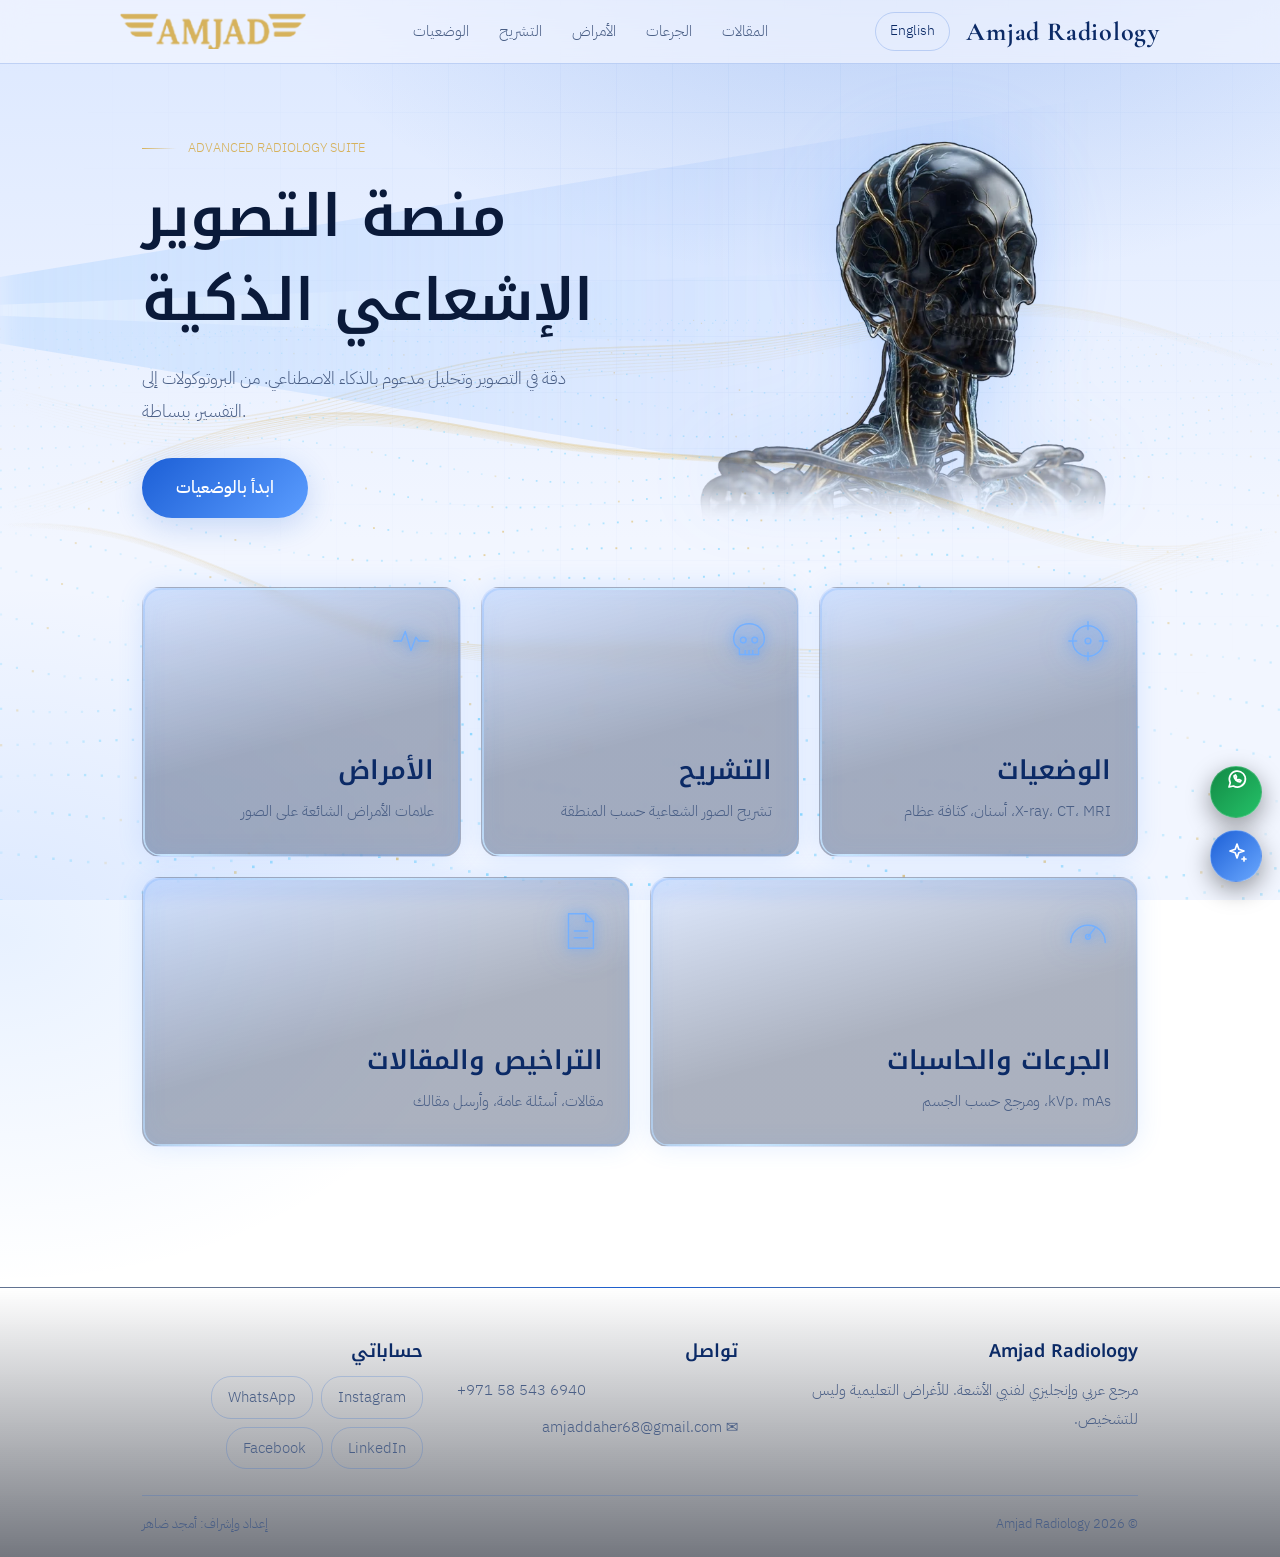
<file: index.html>
<!DOCTYPE html>
<html lang="ar" dir="rtl">
<head>
<meta charset="utf-8">
<meta name="viewport" content="width=device-width, initial-scale=1, viewport-fit=cover">
<title>Amjad Radiology | Amjad Radiology</title>
<link rel="stylesheet" href="https://fonts.googleapis.com/css2?family=Noto+Kufi+Arabic:wght@500;600&family=Cormorant+Garamond:wght@500;700&family=IBM+Plex+Sans+Arabic:wght@300;400;500&display=swap">
<link rel="stylesheet" href="style.css?v=5">
<script>try{if(localStorage.getItem('lang')=='en'){document.documentElement.lang='en';document.documentElement.dir='ltr'}}catch(e){}</script>
</head>
<body data-page="home">
<main class="wrap">
<section class="hero2"><i class="beam"></i><i class="beamc"></i><div><div class="eyebrow"><span data-l="ar">ADVANCED RADIOLOGY SUITE</span><span data-l="en">منصة التصوير الإشعاعي الذكية</span></div>
<h1><span data-l="ar">منصة التصوير الإشعاعي الذكية</span><span data-l="en">Advanced Radiology Suite</span></h1>
<p><span data-l="ar">دقة في التصوير وتحليل مدعوم بالذكاء الاصطناعي. من البروتوكولات إلى التفسير، ببساطة.</span><span data-l="en">Precision imaging and AI-driven analysis. From protocols to interpretation, simplified.</span></p>
<a class="cta" href="positions.html"><span data-l="ar">ابدأ بالوضعيات</span><span data-l="en">Start with positioning</span></a></div>
<div class="gantry"><img class="skull" src="skull.webp" alt="Skull, cervical spine and shoulders with vessels and nerves"></div></section>
<div class="cards">
<a class="card" href="positions.html"><svg viewBox="0 0 48 48" fill="none" stroke="currentColor" stroke-width="1.5" stroke-linecap="round" stroke-linejoin="round"><circle cx="24" cy="24" r="16"/><circle cx="24" cy="24" r="3"/><path d="M24 4v8M24 36v8M4 24h8M36 24h8"/></svg><h2><span data-l="ar">الوضعيات</span><span data-l="en">Positioning</span></h2><p><span data-l="ar">X-ray، CT، MRI، أسنان، كثافة عظام</span><span data-l="en">X-ray, CT, MRI, Dental, DEXA</span></p></a>
<a class="card" href="anatomy.html"><svg viewBox="0 0 48 48" fill="none" stroke="currentColor" stroke-width="1.5" stroke-linecap="round" stroke-linejoin="round"><path d="M24 6C14 6 8 13 8 22c0 5 2 8 6 10v6h20v-6c4-2 6-5 6-10C40 13 34 6 24 6z"/><circle cx="18" cy="23" r="3"/><circle cx="30" cy="23" r="3"/><path d="M20 38v-4M24 38v-4M28 38v-4"/></svg><h2><span data-l="ar">التشريح</span><span data-l="en">Anatomy</span></h2><p><span data-l="ar">تشريح الصور الشعاعية حسب المنطقة</span><span data-l="en">Radiographic anatomy by region</span></p></a>
<a class="card" href="diseases.html"><svg viewBox="0 0 48 48" fill="none" stroke="currentColor" stroke-width="1.5" stroke-linecap="round" stroke-linejoin="round"><path d="M6 24h8l4-10 6 20 5-14 3 4h10"/></svg><h2><span data-l="ar">الأمراض</span><span data-l="en">Diseases</span></h2><p><span data-l="ar">علامات الأمراض الشائعة على الصور</span><span data-l="en">Imaging signs of common diseases</span></p></a>
<a class="card" href="doses.html"><svg viewBox="0 0 48 48" fill="none" stroke="currentColor" stroke-width="1.5" stroke-linecap="round" stroke-linejoin="round"><path d="M6 36A18 18 0 1 1 42 36"/><path d="M24 30l8-10"/><circle cx="24" cy="30" r="2.5"/></svg><h2><span data-l="ar">الجرعات والحاسبات</span><span data-l="en">Doses &amp; Calculators</span></h2><p><span data-l="ar">kVp، mAs، ومرجع حسب الجسم</span><span data-l="en">kVp, mAs, and body-region reference</span></p></a>
<a class="card" href="articles.html"><svg viewBox="0 0 48 48" fill="none" stroke="currentColor" stroke-width="1.5" stroke-linecap="round" stroke-linejoin="round"><path d="M12 6h18l8 8v28H12z"/><path d="M30 6v8h8M18 24h14M18 31h14"/></svg><h2><span data-l="ar">التراخيص والمقالات</span><span data-l="en">Licensing &amp; Articles</span></h2><p><span data-l="ar">مقالات، أسئلة عامة، وأرسل مقالك</span><span data-l="en">Articles, FAQ, and submit yours</span></p></a>
</div>
</main>
<script src="common.js?v=6"></script>
<script>

</script>
</body>
</html>
</file>
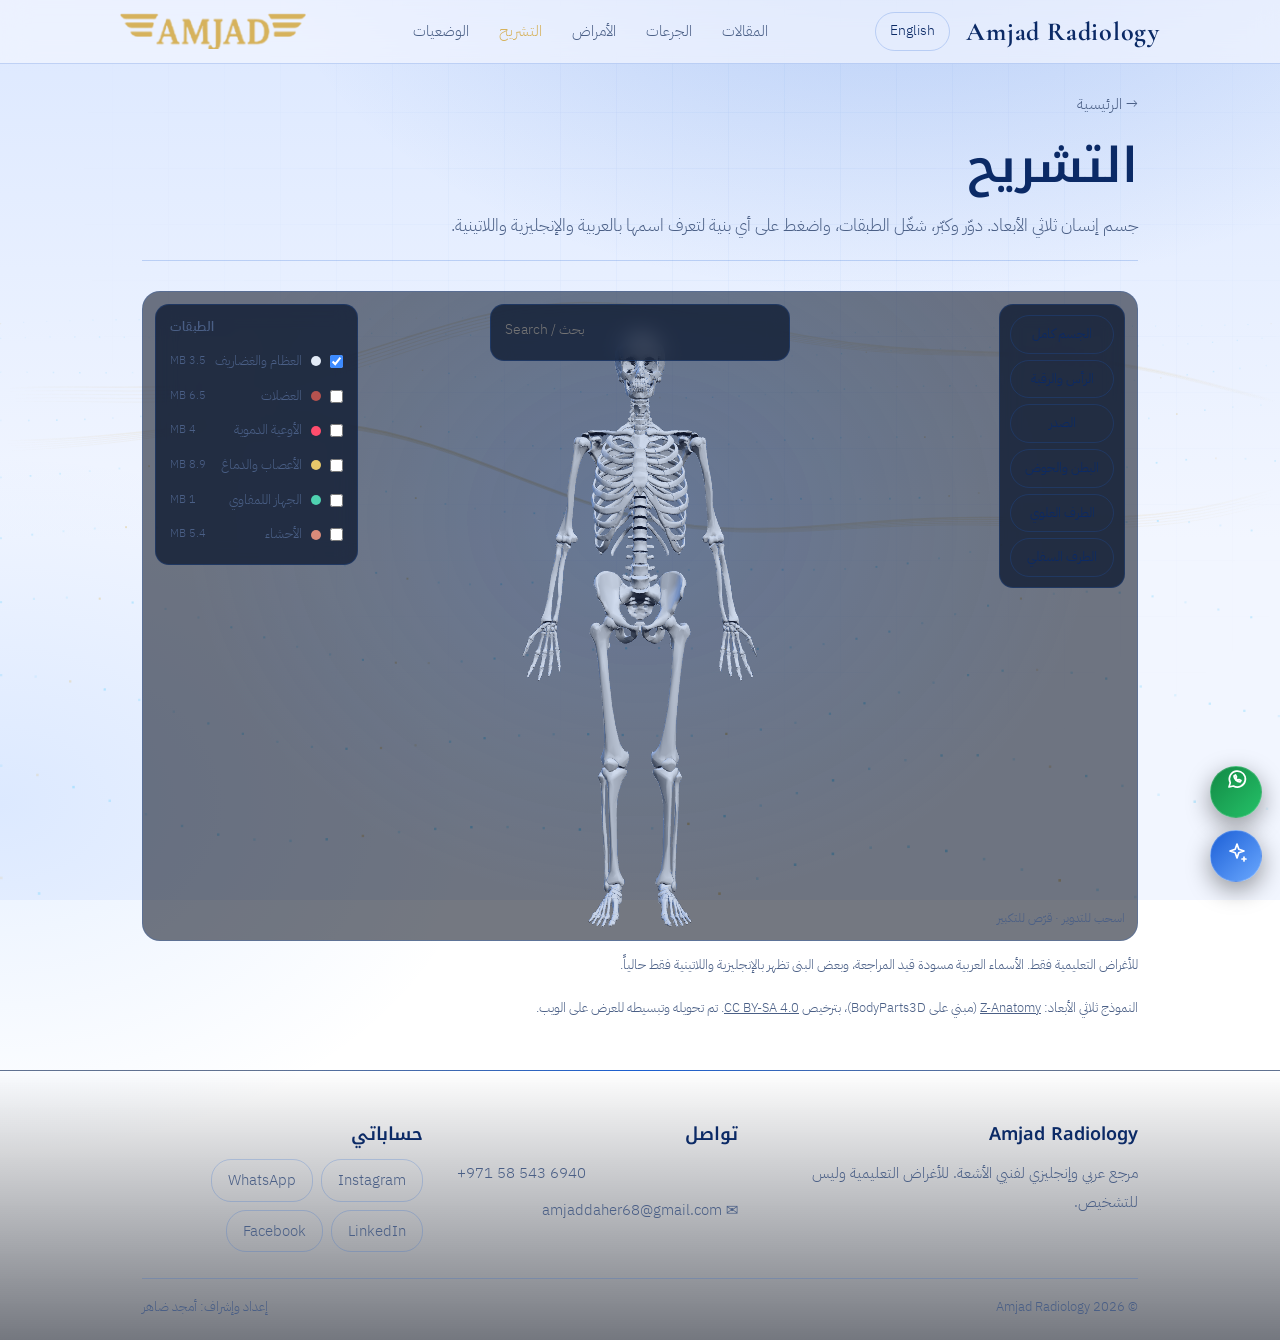
<file: anatomy.html>
<!DOCTYPE html>
<html lang="ar" dir="rtl">
<head>
<meta charset="utf-8">
<meta name="viewport" content="width=device-width, initial-scale=1, viewport-fit=cover">
<title>التشريح | Amjad Radiology</title>
<link rel="stylesheet" href="https://fonts.googleapis.com/css2?family=Noto+Kufi+Arabic:wght@500;600&family=Cormorant+Garamond:wght@500;700&family=IBM+Plex+Sans+Arabic:wght@300;400;500&display=swap">
<link rel="stylesheet" href="style.css?v=5">
<script>try{if(localStorage.getItem('lang')=='en'){document.documentElement.lang='en';document.documentElement.dir='ltr'}}catch(e){}</script>
<script type="importmap">{"imports":{"three":"./three.module.js"}}</script>
<style>
.stage{position:relative;height:clamp(480px,calc(100vh - 250px),780px);border:1px solid var(--line);border-radius:18px;overflow:hidden;background:radial-gradient(ellipse at 50% 35%,rgba(61,139,255,.16),transparent 65%),rgba(3,10,26,.55);direction:ltr}
.stage canvas{display:block;width:100%;height:100%;outline:0}
.cv{position:absolute;inset:0}
.panel{position:absolute;z-index:3;background:rgba(6,18,42,.72);backdrop-filter:blur(10px);border:1px solid var(--line);border-radius:14px;padding:12px 14px;font-size:14px;color:var(--text)}
#layers{left:12px;top:12px;min-width:190px}
#layers h4{margin:0 0 8px;font:600 13px "IBM Plex Sans Arabic",sans-serif;color:var(--mute);letter-spacing:.04em}
.lay{display:flex;align-items:center;gap:9px;padding:5px 0;cursor:pointer;user-select:none;direction:inherit}
html[lang=ar] .lay{direction:rtl}
.lay input{width:auto;accent-color:#3d8bff;margin:0}.lay i{width:10px;height:10px;border-radius:50%;flex:none}.lay small{margin-inline-start:auto;color:var(--mute);font-size:11px}
#regions{right:12px;top:12px;display:flex;flex-direction:column;gap:6px;padding:10px}
#regions button{background:none;border:1px solid var(--line);color:var(--ice);padding:6px 14px;border-radius:20px;font:inherit;font-size:13px;cursor:pointer;text-align:center;transition:all .2s}
#regions button:hover{background:var(--blue);border-color:var(--blue);color:#fff}
#sbox{left:50%;top:12px;transform:translateX(-50%);width:min(300px,34%);padding:6px 10px}
#sbox input{width:100%;border:0;background:transparent;padding:6px 4px;font-size:14px}#sbox input:focus{box-shadow:none}
#sres{margin-top:4px;max-height:220px;overflow:auto}#sres div{padding:6px 4px;cursor:pointer;border-top:1px solid var(--line);font-size:13px}#sres div:hover{background:rgba(61,139,255,.2)}
#info{left:12px;bottom:12px;max-width:min(380px,calc(100% - 24px));display:none}
#info.on{display:block}
#info .ar{font:600 22px "Noto Kufi Arabic",sans-serif;color:#ffd36b;direction:rtl}
#info .en{font:600 20px "Cormorant Garamond",serif;color:var(--ice);margin-top:2px}
#info .la{font:italic 500 17px "Cormorant Garamond",serif;color:var(--mute)}
#info .meta{font-size:12px;color:var(--mute);margin-top:6px}
#info button{position:absolute;top:6px;right:8px;background:none;border:0;color:var(--mute);font-size:18px;cursor:pointer;padding:2px 6px}
#tip{position:absolute;z-index:4;pointer-events:none;background:rgba(3,10,26,.9);border:1px solid var(--line);border-radius:8px;padding:3px 9px;font-size:12px;display:none;white-space:nowrap}
#hint{position:absolute;right:12px;bottom:10px;font-size:12px;color:var(--mute);z-index:2;pointer-events:none}
#load{position:absolute;left:50%;top:50%;transform:translate(-50%,-50%);z-index:5;font-size:14px;color:var(--ice);display:none;background:rgba(3,10,26,.8);padding:8px 18px;border-radius:20px}
.credits{margin-top:18px}.credits a{color:var(--mute)}
@media(max-width:800px){
 .stage{height:auto;overflow:visible;background:none;border:0;display:flex;flex-direction:column;gap:10px}
 .cv{position:relative;inset:auto;height:56vh;min-height:340px;border:1px solid var(--line);border-radius:18px;overflow:hidden;background:radial-gradient(ellipse at 50% 35%,rgba(61,139,255,.16),transparent 65%),rgba(3,10,26,.55)}
 #layers,#sbox,#regions,#info{position:static;transform:none;width:auto;min-width:0;left:auto;right:auto;top:auto;bottom:auto}
 #sbox{order:1}#regions{order:2;flex-direction:row;flex-wrap:wrap;gap:6px}#layers{order:3;display:grid;grid-template-columns:1fr 1fr;column-gap:14px}#layers h4{grid-column:1/-1}#info{order:0}
 #regions button{padding:6px 12px}.lay small{display:none}#hint{display:none}
}
#lock{display:none;position:absolute;left:50%;bottom:10px;transform:translateX(-50%);z-index:4;background:rgba(61,139,255,.9);color:#fff;border:0;border-radius:22px;padding:8px 20px;font:inherit;font-size:14px;box-shadow:0 4px 16px rgba(0,0,0,.4)}#lock.open{background:rgba(6,18,42,.9);border:1px solid var(--blue)}@media(pointer:coarse){#lock{display:block}}
</style>
</head>
<body data-page="anatomy">
<main class="wrap page">
<a class="back" href="index.html"><span data-l="ar">→ الرئيسية</span><span data-l="en">← Home</span></a>
<h1><span data-l="ar">التشريح</span><span data-l="en">Anatomy</span></h1>
<p class="lead"><span data-l="ar">جسم إنسان ثلاثي الأبعاد. دوّر وكبّر، شغّل الطبقات، واضغط على أي بنية لتعرف اسمها بالعربية والإنجليزية واللاتينية.</span><span data-l="en">A 3D human body. Rotate and zoom, switch layers, and tap any structure to see its name in Arabic, English and Latin.</span></p>
<div class="stage" id="stage">
<div class="cv" id="cvw"><canvas id="cv"></canvas><button id="lock" type="button"></button><div id="tip"></div><div id="load"></div><div id="hint"><span data-l="ar">اسحب للتدوير · قرّص للتكبير</span><span data-l="en">Drag to rotate · pinch to zoom</span></div></div>
<div class="panel" id="layers"><h4><span data-l="ar">الطبقات</span><span data-l="en">LAYERS</span></h4></div>
<div class="panel" id="sbox"><input id="q" type="search" autocomplete="off" placeholder="Search / بحث"><div id="sres"></div></div>
<div class="panel" id="regions"></div>
<div class="panel" id="info"><button id="x" aria-label="close">×</button><div class="ar" id="iar"></div><div class="en" id="ien"></div><div class="la" id="ila"></div><div class="meta" id="imeta"></div></div>
</div>
<p class="note"><span data-l="ar">للأغراض التعليمية فقط. الأسماء العربية مسودة قيد المراجعة، وبعض البنى تظهر بالإنجليزية واللاتينية فقط حالياً.</span><span data-l="en">For educational use only. Arabic names are a draft under review; some structures currently show English and Latin only.</span></p>
<p class="note credits"><span data-l="ar">النموذج ثلاثي الأبعاد: <a href="https://github.com/Z-Anatomy" target="_blank" rel="noopener">Z-Anatomy</a> (مبني على BodyParts3D)، بترخيص <a href="https://creativecommons.org/licenses/by-sa/4.0/" target="_blank" rel="noopener">CC BY-SA 4.0</a>. تم تحويله وتبسيطه للعرض على الويب.</span><span data-l="en">3D model: <a href="https://github.com/Z-Anatomy" target="_blank" rel="noopener">Z-Anatomy</a> (based on BodyParts3D), licensed <a href="https://creativecommons.org/licenses/by-sa/4.0/" target="_blank" rel="noopener">CC BY-SA 4.0</a>. Converted and simplified for the web.</span></p>
</main>
<script src="common.js?v=6"></script>
<script type="module" src="anatomy.js?v=3"></script>
</body>
</html>
</file>
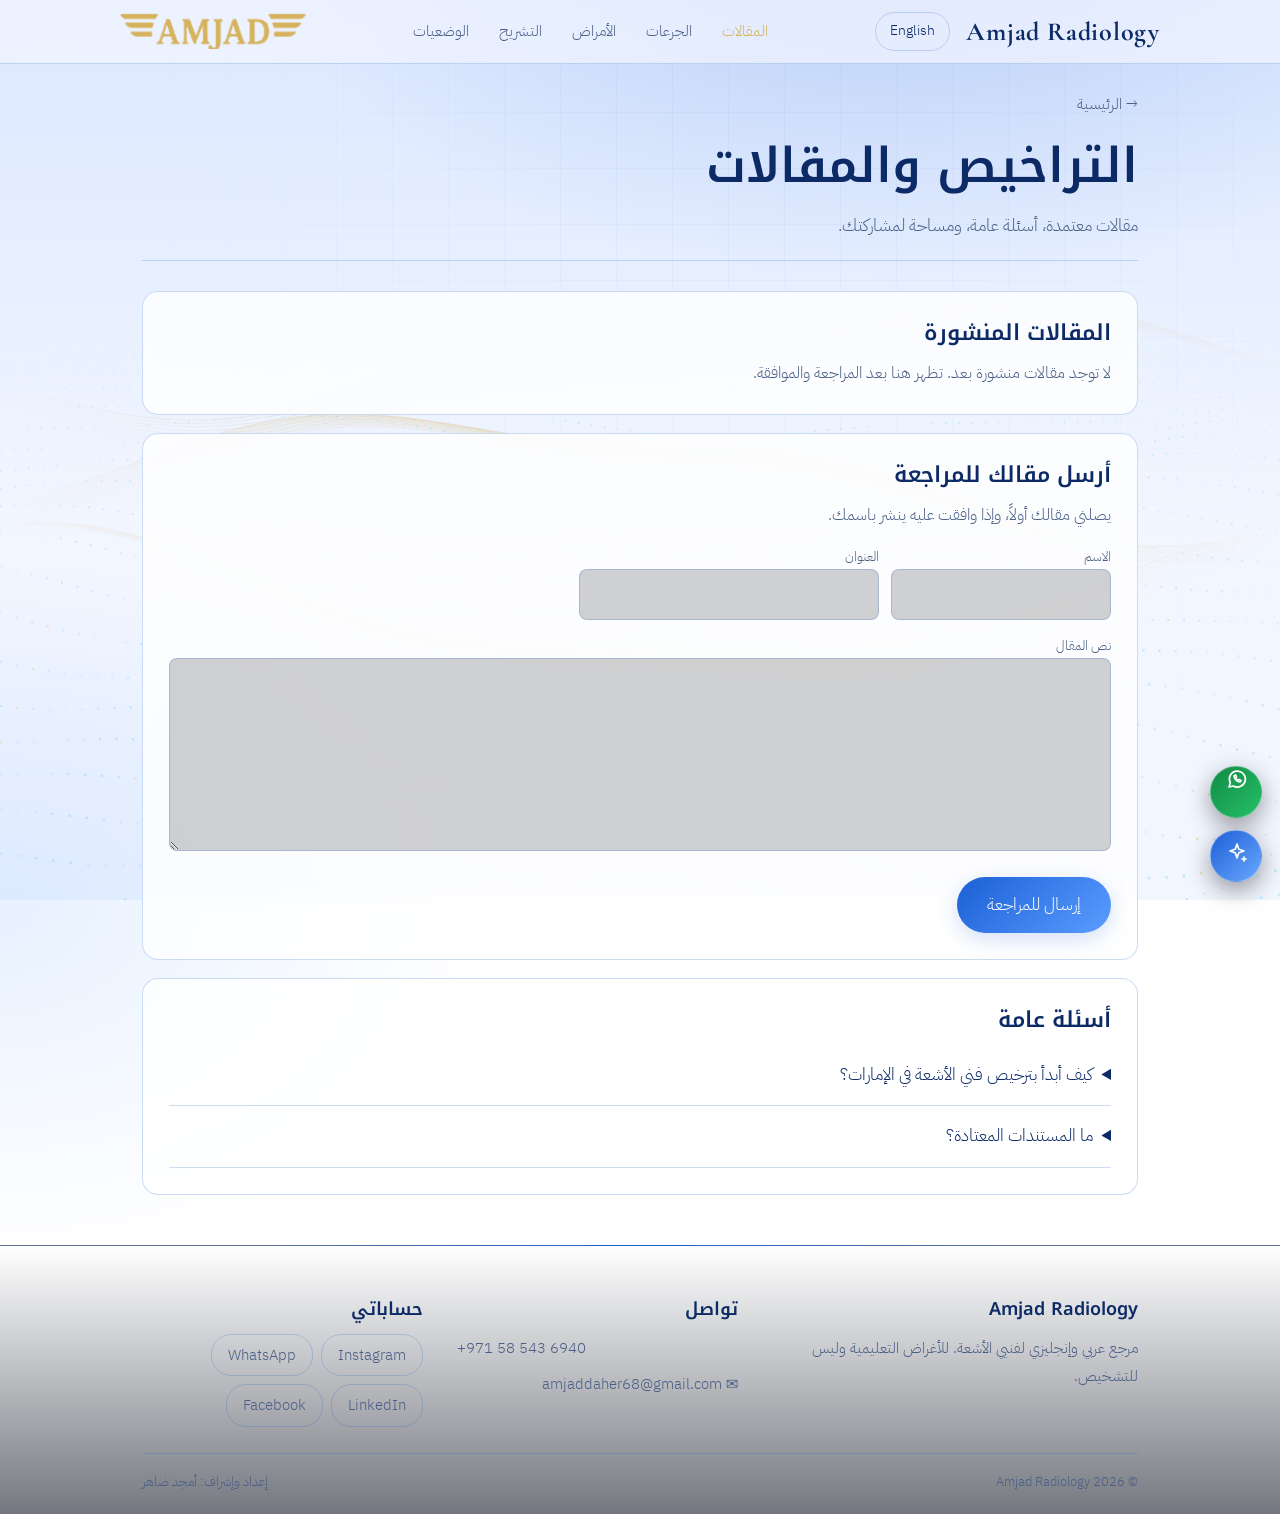
<file: articles.html>
<!DOCTYPE html>
<html lang="ar" dir="rtl">
<head>
<meta charset="utf-8">
<meta name="viewport" content="width=device-width, initial-scale=1, viewport-fit=cover">
<title>المقالات | Amjad Radiology</title>
<link rel="stylesheet" href="https://fonts.googleapis.com/css2?family=Noto+Kufi+Arabic:wght@500;600&family=Cormorant+Garamond:wght@500;700&family=IBM+Plex+Sans+Arabic:wght@300;400;500&display=swap">
<link rel="stylesheet" href="style.css?v=5">
<script>try{if(localStorage.getItem('lang')=='en'){document.documentElement.lang='en';document.documentElement.dir='ltr'}}catch(e){}</script>
</head>
<body data-page="articles">
<main class="wrap page">
<a class="back" href="index.html"><span data-l="ar">→ الرئيسية</span><span data-l="en">← Home</span></a>
<h1><span data-l="ar">التراخيص والمقالات</span><span data-l="en">Licensing &amp; Articles</span></h1>
<p class="lead"><span data-l="ar">مقالات معتمدة، أسئلة عامة، ومساحة لمشاركتك.</span><span data-l="en">Approved articles, general FAQ, and a space for your contribution.</span></p>
<div class="box"><h3><span data-l="ar">المقالات المنشورة</span><span data-l="en">Published Articles</span></h3><p><span data-l="ar">لا توجد مقالات منشورة بعد. تظهر هنا بعد المراجعة والموافقة.</span><span data-l="en">No published articles yet. They appear here after review and approval.</span></p></div>
<div class="box"><h3><span data-l="ar">أرسل مقالك للمراجعة</span><span data-l="en">Submit Your Article</span></h3>
<p><span data-l="ar">يصلني مقالك أولاً، وإذا وافقت عليه ينشر باسمك.</span><span data-l="en">I review every submission first; approved ones are published under your name.</span></p>
<div class="row"><div><label><span data-l="ar">الاسم</span><span data-l="en">Name</span></label><input id="an" style="width:220px"></div><div><label><span data-l="ar">العنوان</span><span data-l="en">Title</span></label><input id="at" style="width:300px;max-width:100%"></div></div>
<div class="row"><div class="full"><label><span data-l="ar">نص المقال</span><span data-l="en">Article text</span></label><textarea id="ax" rows="6"></textarea></div></div>
<div class="row"><button class="btn" id="send"><span data-l="ar">إرسال للمراجعة</span><span data-l="en">Send for review</span></button></div></div>
<div class="box"><h3><span data-l="ar">أسئلة عامة</span><span data-l="en">General Questions</span></h3>
<details><summary><span data-l="ar">كيف أبدأ بترخيص فني الأشعة في الإمارات؟</span><span data-l="en">How do I start licensing as a radiographer in the UAE?</span></summary><p><span data-l="ar">تختلف الجهة حسب الإمارة (DHA دبي، DOH أبوظبي، MOHAP للإمارات الشمالية). المتطلبات تتغير، فراجع الموقع الرسمي للجهة قبل التقديم.</span><span data-l="en">The authority depends on the emirate (DHA Dubai, DOH Abu Dhabi, MOHAP Northern Emirates). Requirements change, so check the official site before applying.</span></p></details>
<details><summary><span data-l="ar">ما المستندات المعتادة؟</span><span data-l="en">What documents are usually needed?</span></summary><p><span data-l="ar">عادةً الشهادات الأكاديمية، سجل الخبرة، شهادة الترخيص السابق، جواز السفر، وصورة. القائمة الدقيقة عند الجهة المرخِّصة.</span><span data-l="en">Typically degree certificates, experience records, previous license, passport and photo. The exact list comes from the licensing authority.</span></p></details>
</div>
</main>
<script src="common.js?v=6"></script>
<script>
document.getElementById('send').onclick=function(){var t=document.getElementById('at').value,x=document.getElementById('ax').value,a=document.getElementById('an').value;location.href='mailto:'+CFG.email+'?subject='+encodeURIComponent('Article submission: '+t)+'&body='+encodeURIComponent('Name: '+a+'\n\n'+x)};
</script>
</body>
</html>
</file>
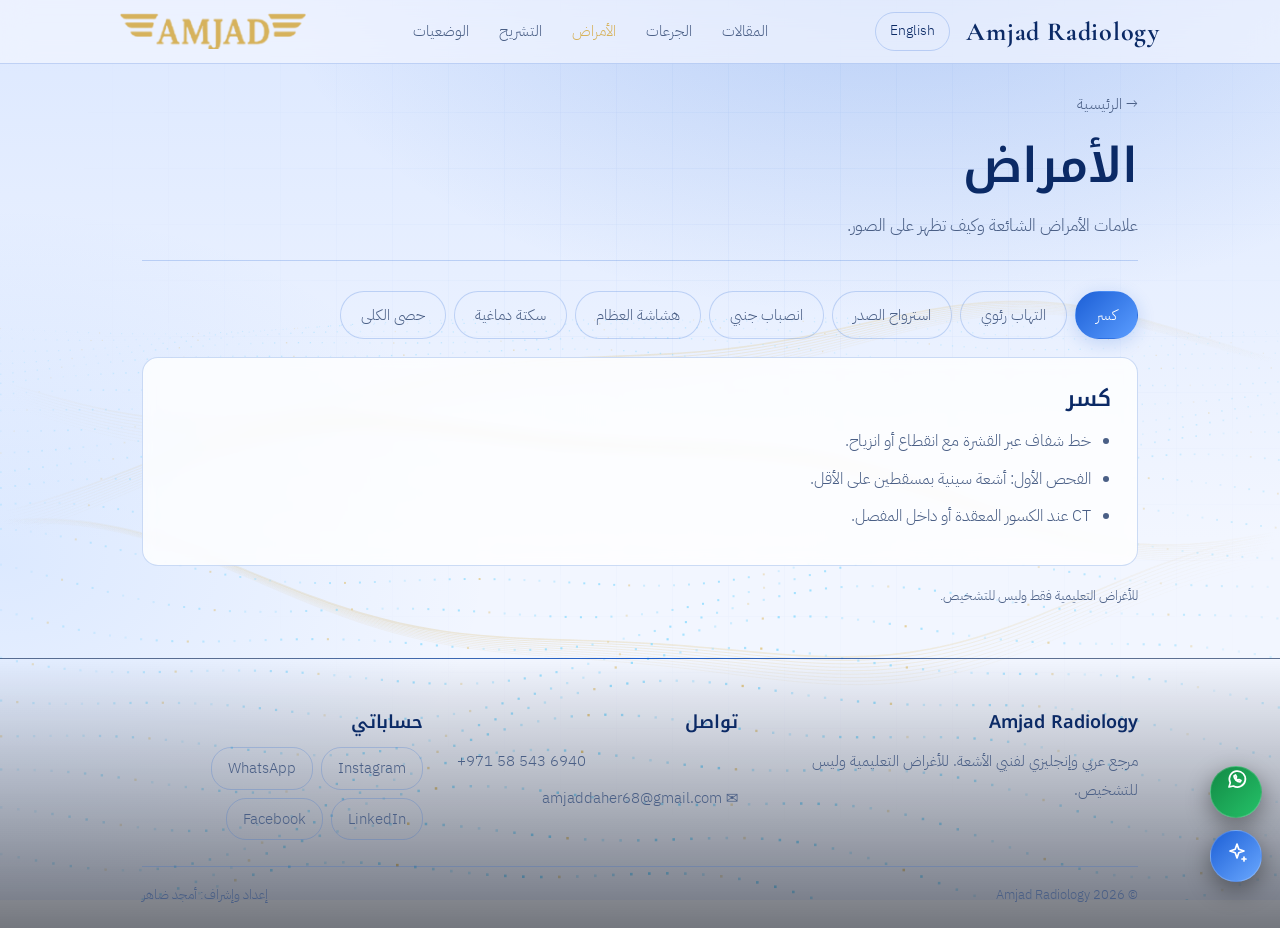
<file: diseases.html>
<!DOCTYPE html>
<html lang="ar" dir="rtl">
<head>
<meta charset="utf-8">
<meta name="viewport" content="width=device-width, initial-scale=1, viewport-fit=cover">
<title>الأمراض | Amjad Radiology</title>
<link rel="stylesheet" href="https://fonts.googleapis.com/css2?family=Noto+Kufi+Arabic:wght@500;600&family=Cormorant+Garamond:wght@500;700&family=IBM+Plex+Sans+Arabic:wght@300;400;500&display=swap">
<link rel="stylesheet" href="style.css?v=5">
<script>try{if(localStorage.getItem('lang')=='en'){document.documentElement.lang='en';document.documentElement.dir='ltr'}}catch(e){}</script>
</head>
<body data-page="diseases">
<main class="wrap page">
<a class="back" href="index.html"><span data-l="ar">→ الرئيسية</span><span data-l="en">← Home</span></a>
<h1><span data-l="ar">الأمراض</span><span data-l="en">Diseases</span></h1>
<p class="lead"><span data-l="ar">علامات الأمراض الشائعة وكيف تظهر على الصور.</span><span data-l="en">Common conditions and how they appear on imaging.</span></p>
<div class="chips" id="dc"></div><div id="db"></div>
<p class="note"><span data-l="ar">للأغراض التعليمية فقط وليس للتشخيص.</span><span data-l="en">For educational use only, not for diagnosis.</span></p>
</main>
<script src="common.js?v=6"></script>
<script>
var DS=[['كسر','Fracture',[['خط شفاف عبر القشرة مع انقطاع أو انزياح.','A lucent line across the cortex with a break or step-off.'],['الفحص الأول: أشعة سينية بمسقطين على الأقل.','First-line: X-ray in at least two views.'],['CT عند الكسور المعقدة أو داخل المفصل.','CT for complex or intra-articular fractures.']]],
['التهاب رئوي','Pneumonia',[['تكثّف (Consolidation) مع علامة القصبات الهوائية (Air bronchogram).','Consolidation with air bronchograms.'],['الفحص الأول: أشعة صدر. CT عند التعقيد أو عدم الاستجابة.','First-line: chest X-ray. CT if complicated or not responding.']]],
['استرواح الصدر','Pneumothorax',[['خط الجنب الحشوي ولا توجد أوعية رئوية خلفه.','A visceral pleural line with no lung markings beyond it.'],['يظهر أفضل في الأشعة الواقفة.','Best seen on an erect film.'],['الاسترواح الضاغط حالة طارئة سريرياً ولا يُنتظر له التصوير.','Tension pneumothorax is a clinical emergency; do not wait for imaging.']]],
['انصباب جنبي','Pleural effusion',[['طمس الزاوية الضلعية الحجابية وحافة علوية مقعّرة (Meniscus).','Blunted costophrenic angle with a concave upper edge (meniscus sign).'],['وضعية الاستلقاء الجانبي (Decubitus) تؤكد أن السائل حر.','A lateral decubitus view confirms free-flowing fluid.']]],
['هشاشة العظام','Osteoporosis',[['نقص كثافة العظم وترقق القشرة.','Reduced bone density and cortical thinning.'],['التشخيص بجهاز DEXA: T-score يساوي -2.5 أو أقل.','Diagnosed with DEXA: T-score of -2.5 or lower.'],['T-score بين -1.0 و-2.5 يعني نقص كثافة (Osteopenia).','A T-score between -1.0 and -2.5 indicates osteopenia.']]],
['سكتة دماغية','Stroke',[['CT بدون صبغة أولاً لاستبعاد النزف.','Non-contrast CT first to exclude haemorrhage.'],['علامات الاحتشاء المبكر: فقدان التمايز بين المادة الرمادية والبيضاء.','Early infarct signs: loss of grey-white matter differentiation.'],['الزمن عامل حاسم، فتُبلَّغ النتيجة فوراً.','Time is critical, so results are communicated immediately.']]],
['حصى الكلى','Kidney stones',[['CT للمسالك البولية بدون صبغة هو الأدق.','Non-contrast CT KUB is the most accurate.'],['الأشعة السينية تُظهر الحصى المعتمة فقط.','X-ray shows only radio-opaque stones.']]]];
lst('dc','db',DS);
</script>
</body>
</html>
</file>
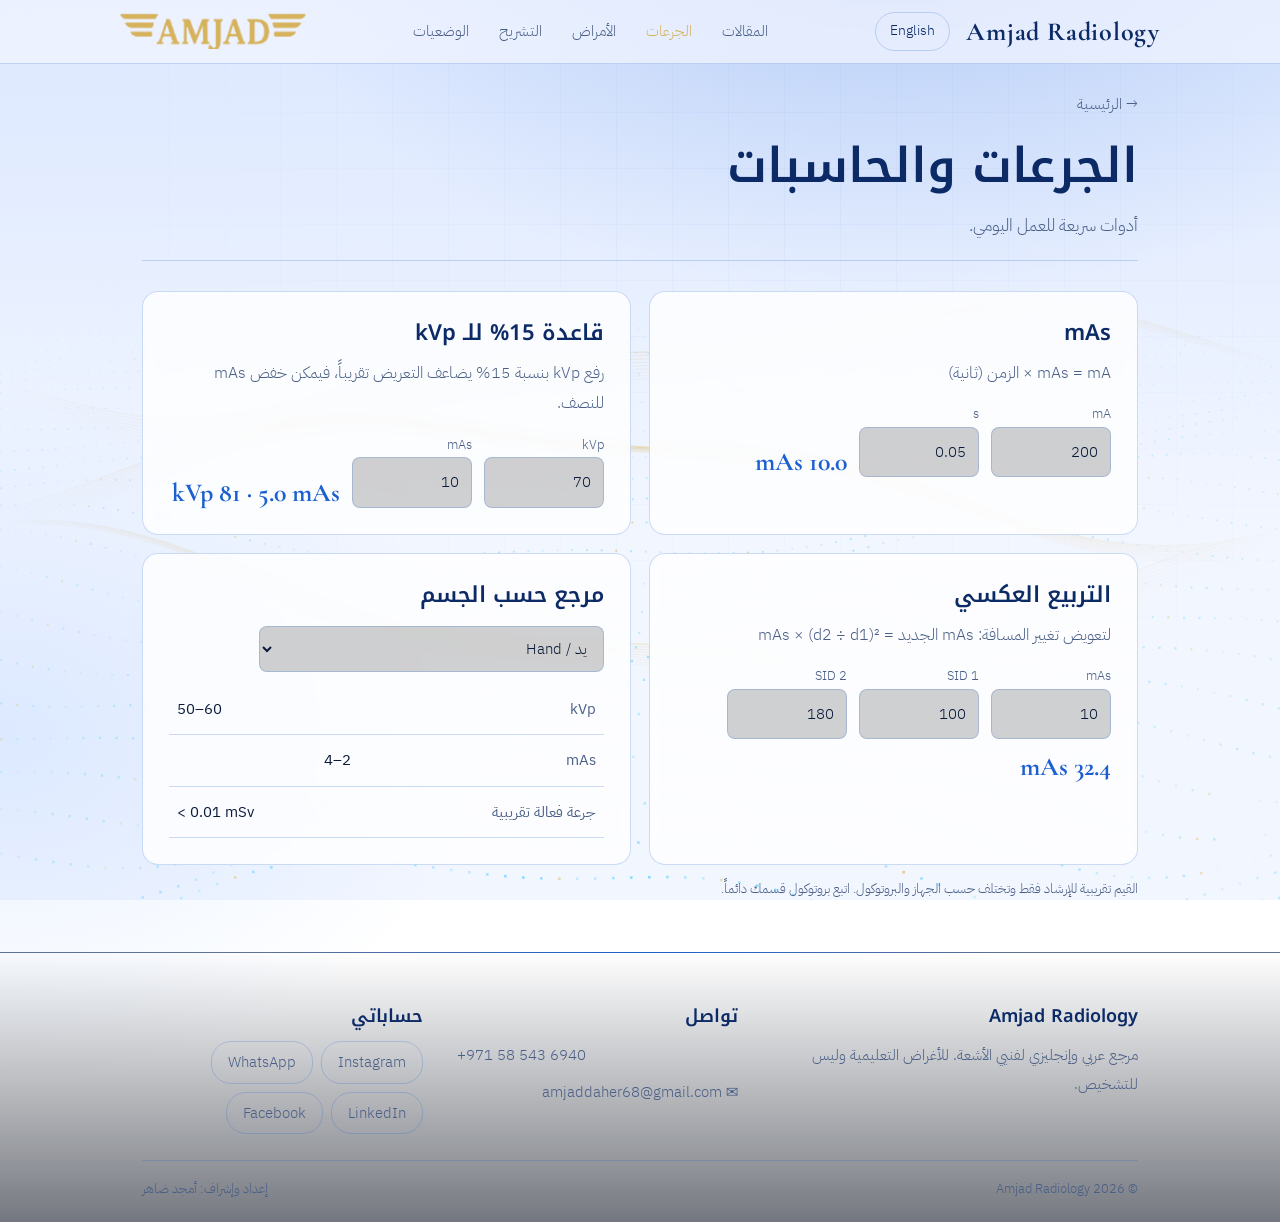
<file: doses.html>
<!DOCTYPE html>
<html lang="ar" dir="rtl">
<head>
<meta charset="utf-8">
<meta name="viewport" content="width=device-width, initial-scale=1, viewport-fit=cover">
<title>الجرعات | Amjad Radiology</title>
<link rel="stylesheet" href="https://fonts.googleapis.com/css2?family=Noto+Kufi+Arabic:wght@500;600&family=Cormorant+Garamond:wght@500;700&family=IBM+Plex+Sans+Arabic:wght@300;400;500&display=swap">
<link rel="stylesheet" href="style.css?v=5">
<script>try{if(localStorage.getItem('lang')=='en'){document.documentElement.lang='en';document.documentElement.dir='ltr'}}catch(e){}</script>
</head>
<body data-page="doses">
<main class="wrap page">
<a class="back" href="index.html"><span data-l="ar">→ الرئيسية</span><span data-l="en">← Home</span></a>
<h1><span data-l="ar">الجرعات والحاسبات</span><span data-l="en">Doses &amp; Calculators</span></h1>
<p class="lead"><span data-l="ar">أدوات سريعة للعمل اليومي.</span><span data-l="en">Quick tools for daily work.</span></p>
<div class="grid2">
<div class="box"><h3>mAs</h3><p><span data-l="ar">mAs = mA × الزمن (ثانية)</span><span data-l="en">mAs = mA × time (s)</span></p><div class="row"><div><label>mA</label><input id="ma" type="number" value="200"></div><div><label>s</label><input id="ts" type="number" value="0.05" step="0.01"></div><output id="o1"></output></div></div>
<div class="box"><h3><span data-l="ar">قاعدة 15% للـ kVp</span><span data-l="en">15% kVp Rule</span></h3><p><span data-l="ar">رفع kVp بنسبة 15% يضاعف التعريض تقريباً، فيمكن خفض mAs للنصف.</span><span data-l="en">Raising kVp by 15% roughly doubles exposure, so mAs can be halved.</span></p><div class="row"><div><label>kVp</label><input id="kv" type="number" value="70"></div><div><label>mAs</label><input id="mk" type="number" value="10"></div><output id="o2"></output></div></div>
<div class="box"><h3><span data-l="ar">التربيع العكسي</span><span data-l="en">Inverse Square</span></h3><p><span data-l="ar">لتعويض تغيير المسافة: mAs الجديد = mAs × (d2 ÷ d1)²</span><span data-l="en">To compensate distance: new mAs = mAs × (d2 ÷ d1)²</span></p><div class="row"><div><label>mAs</label><input id="m3" type="number" value="10"></div><div><label>SID 1</label><input id="d1" type="number" value="100"></div><div><label>SID 2</label><input id="d2" type="number" value="180"></div><output id="o3"></output></div></div>
<div class="box"><h3><span data-l="ar">مرجع حسب الجسم</span><span data-l="en">Reference by Body Region</span></h3><div class="row"><select id="rs"></select></div><table id="rt"></table></div>
</div>
<p class="note"><span data-l="ar">القيم تقريبية للإرشاد فقط وتختلف حسب الجهاز والبروتوكول. اتبع بروتوكول قسمك دائماً.</span><span data-l="en">Values are indicative only and vary by equipment and protocol. Always follow your department protocol.</span></p>
</main>
<script src="common.js?v=6"></script>
<script>
var D=[['يد','Hand','50–60','2–4','< 0.01 mSv'],['ركبة','Knee','60–70','4–8','< 0.01 mSv'],['صدر PA','Chest PA','110–125','2–4','~0.02 mSv'],['قطني AP','Lumbar AP','75–85','20–35','~0.7 mSv'],['CT رأس','CT Head','100–120','حسب الجهاز','~2 mSv'],['CT صدر','CT Chest','100–120','حسب الجهاز','~7 mSv'],['CT بطن وحوض','CT Abd/Pelvis','100–120','حسب الجهاز','~8–10 mSv'],['ماموغرافي','Mammography','25–32','حسب الجهاز','~0.4 mSv']];
D.push(['أسنان بيري أبيكال','Dental periapical','60–70','حسب الجهاز','< 0.01 mSv'],['بانوراما أسنان','Dental panoramic','60–90','حسب الجهاز','~0.01–0.03 mSv'],['كثافة العظام DEXA','Bone densitometry (DEXA)','حسب الجهاز','حسب الجهاز','< 0.01 mSv']);
var rs=document.getElementById('rs');rs.innerHTML=D.map(function(d,i){return '<option value="'+i+'">'+d[0]+' / '+d[1]+'</option>'}).join('');
function drawR(){var d=D[rs.value];document.getElementById('rt').innerHTML='<tr><th>kVp</th><td dir="ltr">'+(d[2]=='حسب الجهاز'?b('حسب الجهاز','Per scanner'):d[2])+'</td></tr><tr><th>mAs</th><td>'+(d[3]=='حسب الجهاز'?b('حسب الجهاز','Per scanner'):d[3])+'</td></tr><tr><th>'+b('جرعة فعالة تقريبية','Approx. effective dose')+'</th><td dir="ltr">'+d[4]+'</td></tr>'}
rs.onchange=drawR;drawR();
function n(i){return +document.getElementById(i).value}
function calc(){document.getElementById('o1').textContent=(n('ma')*n('ts')).toFixed(1)+' mAs';
document.getElementById('o2').innerHTML='kVp '+Math.round(n('kv')*1.15)+' · '+(n('mk')/2).toFixed(1)+' mAs';
document.getElementById('o3').textContent=n('d1')>0?(n('m3')*Math.pow(n('d2')/n('d1'),2)).toFixed(1)+' mAs':'—'}
document.querySelectorAll('#v-doses input').forEach(function(i){i.oninput=calc});calc();
</script>
</body>
</html>
</file>
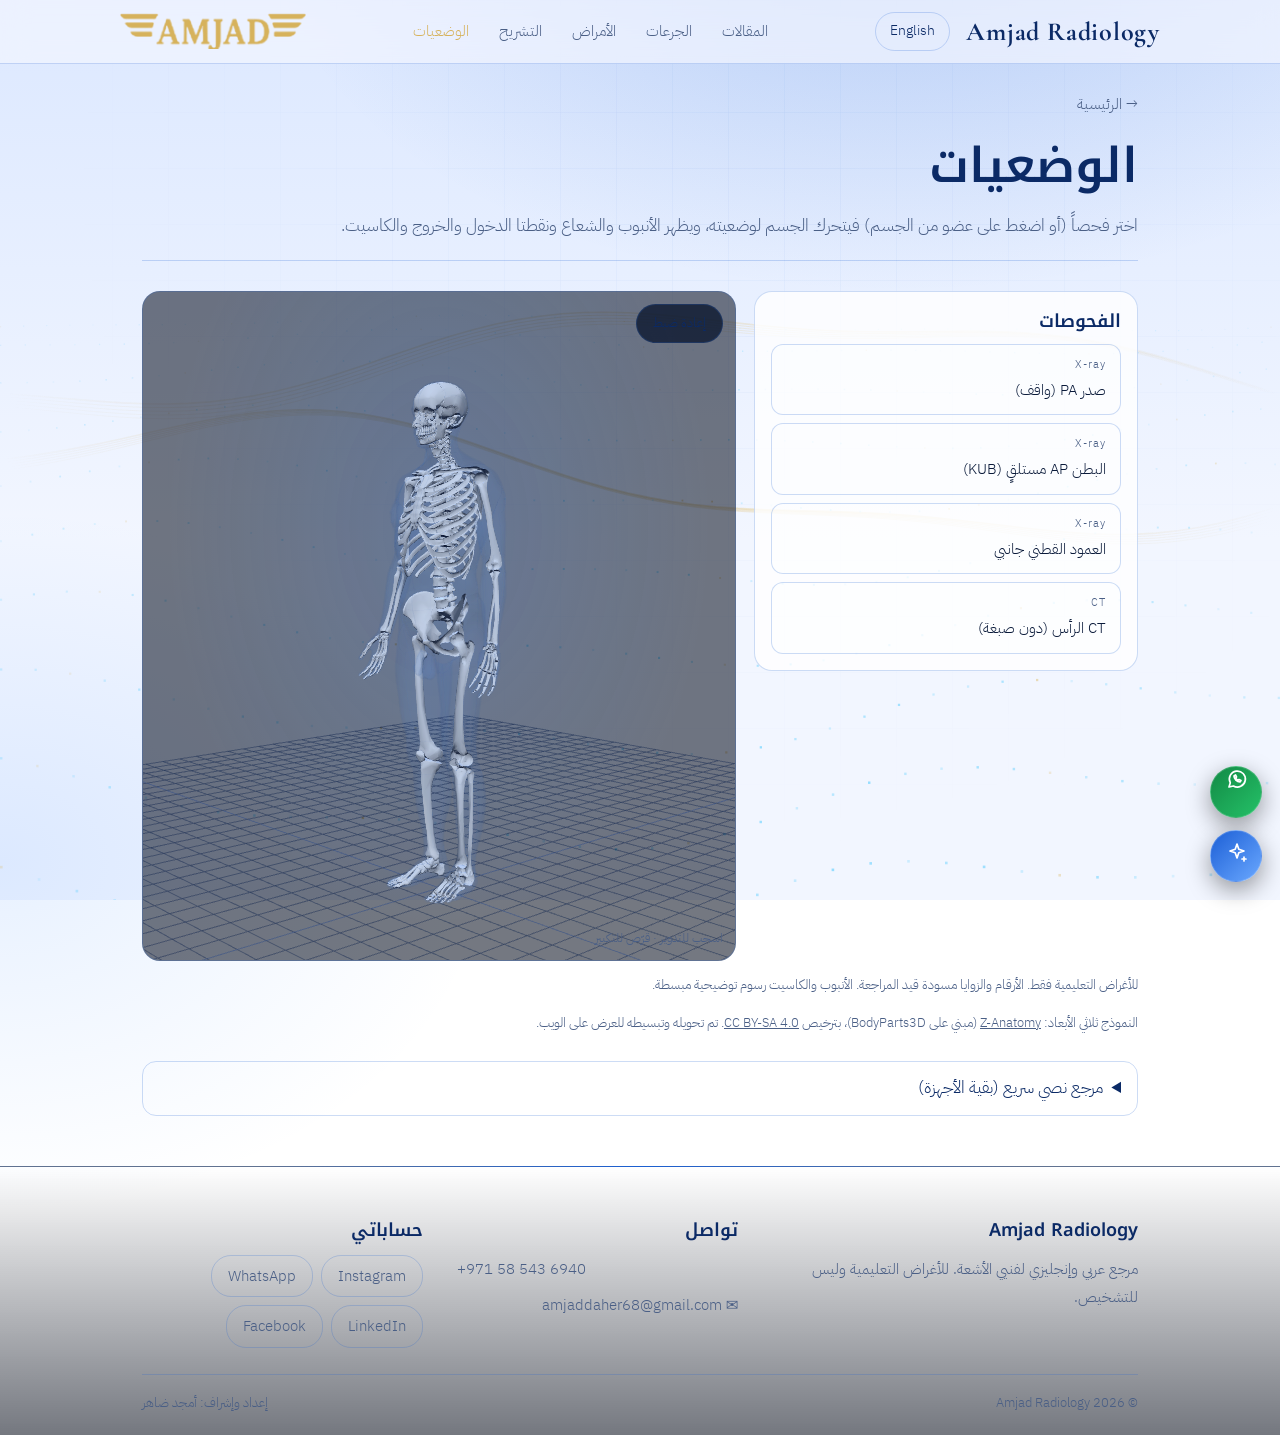
<file: positions.html>
<!DOCTYPE html>
<html lang="ar" dir="rtl">
<head>
<meta charset="utf-8">
<meta name="viewport" content="width=device-width, initial-scale=1, viewport-fit=cover">
<title>الوضعيات | Amjad Radiology</title>
<link rel="stylesheet" href="https://fonts.googleapis.com/css2?family=Noto+Kufi+Arabic:wght@500;600&family=Cormorant+Garamond:wght@500;700&family=IBM+Plex+Sans+Arabic:wght@300;400;500&display=swap">
<link rel="stylesheet" href="style.css?v=5">
<script>try{if(localStorage.getItem('lang')=='en'){document.documentElement.lang='en';document.documentElement.dir='ltr'}}catch(e){}</script>
<script type="importmap">{"imports":{"three":"./three.module.js"}}</script>
<style>
.pgrid{display:grid;grid-template-columns:1.55fr 1fr;gap:18px;align-items:start;direction:ltr}
html[lang=ar] .pgrid>*{direction:rtl}
.stage{position:relative;height:clamp(500px,calc(100vh - 230px),800px);border:1px solid var(--line);border-radius:18px;overflow:hidden;background:radial-gradient(ellipse at 50% 35%,rgba(61,139,255,.16),transparent 65%),rgba(3,10,26,.55)}
.stage canvas{display:block;width:100%;height:100%;outline:0}
#lbs{position:absolute;inset:0;pointer-events:none;overflow:hidden}
.lb{position:absolute;transform:translate(8px,-50%);background:rgba(3,10,26,.82);border:1px solid var(--line);border-radius:8px;padding:2px 9px;font-size:12px;white-space:nowrap;color:var(--text);direction:inherit}
#pick{position:absolute;left:12px;bottom:12px;z-index:3;max-width:calc(100% - 24px);display:none;background:rgba(6,18,42,.85);backdrop-filter:blur(10px);border:1px solid var(--line);border-radius:14px;padding:10px 14px;font-size:14px}
#pick.on{display:block}#pick i{color:var(--mute);margin-inline-start:6px}.pl{display:flex;flex-wrap:wrap;gap:6px;margin-top:8px}.pl button{background:var(--blue);color:#fff;border:0;border-radius:18px;padding:5px 14px;font:inherit;font-size:13px;cursor:pointer}
#load{position:absolute;left:50%;top:50%;transform:translate(-50%,-50%);z-index:5;font-size:14px;background:rgba(3,10,26,.8);padding:8px 18px;border-radius:20px;display:none}
#reset{position:absolute;right:12px;top:12px;z-index:3;background:rgba(6,18,42,.75);border:1px solid var(--line);color:var(--ice);border-radius:20px;padding:6px 16px;font:inherit;font-size:13px;cursor:pointer}
#hint{position:absolute;right:12px;bottom:10px;font-size:12px;color:var(--mute);pointer-events:none}
.side{border:1px solid var(--line);border-radius:18px;background:var(--panel);padding:16px;max-height:clamp(500px,calc(100vh - 230px),800px);overflow:auto}
.side h3{font-size:18px;color:var(--ice);margin:0 0 10px}
#exams{display:flex;flex-direction:column;gap:8px}
.ex{background:rgba(255,255,255,.03);border:1px solid var(--line);color:var(--text);border-radius:12px;padding:10px 14px;font:inherit;font-size:15px;cursor:pointer;text-align:start;transition:all .2s}
.ex small{display:block;color:var(--mute);font-size:11px;letter-spacing:.1em}.ex:hover{border-color:var(--blue)}.ex.on{border-color:var(--blue);background:rgba(61,139,255,.18)}
#detail h4{font-size:20px;color:var(--ice);margin:14px 0 4px}.draft{display:inline-block;font-size:11px;color:#ffd36b;border:1px solid #ffd36b55;border-radius:10px;padding:0 9px;margin-bottom:8px}
.kv{width:100%;font-size:13px;margin:6px 0}.kv th{width:36%;color:var(--mute)}
.sec h5{font-size:14px;color:#ffd36b;margin:12px 0 4px}.sec p{margin:0;color:var(--mute);font-size:14px;line-height:1.8}.sec ul{margin:0;padding-inline-start:18px;color:var(--mute);font-size:14px}.sec li{margin:4px 0}.sec ol{margin:0;padding-inline-start:20px;color:var(--mute);font-size:14px}.sec .kv{margin:4px 0}
details.ref{margin-top:26px;border:1px solid var(--line);border-radius:14px;padding:10px 16px}details.ref summary{cursor:pointer;font-size:17px}
@media(max-width:900px){.pgrid{grid-template-columns:1fr}.stage{height:62vh}.side{max-height:none}}
#lock{display:none;position:absolute;left:50%;bottom:10px;transform:translateX(-50%);z-index:4;background:rgba(61,139,255,.9);color:#fff;border:0;border-radius:22px;padding:8px 20px;font:inherit;font-size:14px;box-shadow:0 4px 16px rgba(0,0,0,.4)}#lock.open{background:rgba(6,18,42,.9);border:1px solid var(--blue)}@media(pointer:coarse){#lock{display:block}}
</style>
</head>
<body data-page="positions">
<main class="wrap page">
<a class="back" href="index.html"><span data-l="ar">→ الرئيسية</span><span data-l="en">← Home</span></a>
<h1><span data-l="ar">الوضعيات</span><span data-l="en">Positioning</span></h1>
<p class="lead"><span data-l="ar">اختر فحصاً (أو اضغط على عضو من الجسم) فيتحرك الجسم لوضعيته، ويظهر الأنبوب والشعاع ونقطتا الدخول والخروج والكاسيت.</span><span data-l="en">Pick an exam (or tap an organ on the body) and the body moves into position, showing the tube, beam, entry and exit points and the detector.</span></p>
<div class="pgrid">
<div class="stage" id="stage"><canvas id="cv"></canvas><div id="lbs"></div><button id="lock" type="button"></button><button id="reset"><span data-l="ar">إعادة ضبط</span><span data-l="en">Reset</span></button><div id="pick"></div><div id="load"></div><div id="hint"><span data-l="ar">اسحب للتدوير · قرّص للتكبير</span><span data-l="en">Drag to rotate · pinch to zoom</span></div></div>
<div class="side"><h3><span data-l="ar">الفحوصات</span><span data-l="en">Exams</span></h3><div id="exams"></div><div id="detail"></div></div>
</div>
<p class="note"><span data-l="ar">للأغراض التعليمية فقط. الأرقام والزوايا مسودة قيد المراجعة. الأنبوب والكاسيت رسوم توضيحية مبسطة.</span><span data-l="en">For educational use only. Values and angles are drafts under review. Tube and detector are simplified illustrations.</span></p>
<p class="note credits"><span data-l="ar">النموذج ثلاثي الأبعاد: <a href="https://github.com/Z-Anatomy" target="_blank" rel="noopener">Z-Anatomy</a> (مبني على BodyParts3D)، بترخيص <a href="https://creativecommons.org/licenses/by-sa/4.0/" target="_blank" rel="noopener">CC BY-SA 4.0</a>. تم تحويله وتبسيطه للعرض على الويب.</span><span data-l="en">3D model: <a href="https://github.com/Z-Anatomy" target="_blank" rel="noopener">Z-Anatomy</a> (based on BodyParts3D), licensed <a href="https://creativecommons.org/licenses/by-sa/4.0/" target="_blank" rel="noopener">CC BY-SA 4.0</a>. Converted and simplified for the web.</span></p>
<details class="ref"><summary><span data-l="ar">مرجع نصي سريع (بقية الأجهزة)</span><span data-l="en">Quick text reference (other modalities)</span></summary>
<p class="lead" style="border:0;margin:10px 0"><span data-l="ar">اختر الجهاز ثم الجزء المطلوب.</span><span data-l="en">Pick the modality, then the body part.</span></p>
<div class="tabs" id="mt"></div><div class="chips" id="pc"></div><div id="pb"></div></details>
</main>
<script src="common.js?v=6"></script>
<script>

var P={xray:[
['يد','Hand','PA: الكف على الكاسيت والأصابع متباعدة قليلاً. الشعاع المركزي عمودي على المفصل المشطي السلامي الثالث.','PA: palm on the detector, fingers slightly apart. CR perpendicular to the 3rd MCP joint.'],
['رسغ','Wrist','PA: الرسغ على الكاسيت، الشعاع عمودي على منتصف الرسغ. للزورقي: انحراف زندي.','PA: wrist on the detector, CR perpendicular to mid-carpus. For the scaphoid: ulnar deviation.'],
['صدر','Chest','PA واقفاً، SID حوالي 180 سم، شهيق كامل، الكتفان للأمام، الشعاع عند مستوى T7.','PA erect, SID about 180 cm, full inspiration, shoulders rolled forward, CR at T7.'],
['ركبة','Knee','AP: الساق ممدودة، الشعاع عند المفصل تقريباً 1 سم تحت قمة الرضفة.','AP: leg extended, CR at the joint, about 1 cm below the patellar apex.'],
['قطني','Lumbar spine','AP مستلقياً، الركبتان مثنيتان لتقليل التقوس، الشعاع عند L4 (مستوى عرف الحرقفة).','AP supine, knees flexed to reduce lordosis, CR at L4 (iliac crest level).']],
ct:[
['رأس','Head','مستلقياً، الرأس في الحامل، مسح من قاعدة الجمجمة إلى القمة مع محاذاة الخط الحجاجي الأذني.','Supine, head in holder, scan from skull base to vertex, aligned to the orbitomeatal line.'],
['صدر','Chest','مستلقياً والذراعان فوق الرأس، حبس نفس عند الشهيق.','Supine, arms above head, breath-hold at inspiration.'],
['بطن وحوض','Abdomen/Pelvis','حسب البروتوكول: صبغة فموية أو وريدية. تحقق من eGFR والحساسية قبل الصبغة الوريدية.','Per protocol: oral or IV contrast. Check eGFR and allergies before IV contrast.']],
mri:[
['دماغ','Brain','ملف الرأس، مستلقياً. استبيان السلامة وإزالة المعادن قبل الدخول.','Head coil, supine. Safety screening and metal removal before entering.'],
['ركبة','Knee','ملف الركبة، الساق ممدودة وثابتة بالوسائد، دوران خارجي بسيط.','Knee coil, leg extended and padded, slight external rotation.'],
['قطني','Lumbar spine','ملف العمود، مستلقياً مع دعم الركبتين لراحة المريض وتقليل الحركة.','Spine coil, supine, knees supported for comfort and less motion.']],
mammo:[
['CC','CC','ضغط جيد، الحلمة بالمحيط، إظهار أكبر نسيج ثدي ممكن.','Adequate compression, nipple in profile, maximum breast tissue included.'],
['MLO','MLO','زاوية تقريباً 45 درجة، العضلة الصدرية ظاهرة إلى مستوى الحلمة.','About 45° angle, pectoral muscle visible down to nipple level.']]};
P.dental=[
['بيري أبيكال','Periapical','حساس خلف الأسنان بتقنية الموازاة، ويُظهر السن كاملاً مع الذروة.','Sensor behind the teeth using the paralleling technique, showing the whole tooth and apex.'],
['بايتوينغ','Bitewing','يُظهر تيجان الأسنان الخلفية العلوية والسفلية وقمة العظم السنخي. الأفضل لتسوس الأسطح الملامسة.','Shows crowns of upper and lower posterior teeth and the alveolar crest. Best for interproximal caries.'],
['بانوراما (OPG)','Panoramic (OPG)','عض على القطعة، الذقن على الدعامة، مستوى فرانكفورت موازٍ للأرض، والخط الناصف عمودي، واللسان على سقف الحلق. إزالة المعادن.','Bite on the block, chin on the support, Frankfort plane parallel to the floor, midsagittal plane vertical, tongue on the palate. Remove metal.'],
['CBCT للأسنان','Dental CBCT','تصوير ثلاثي الأبعاد بمجال صغير للزرعات والأسنان المطمورة. الجرعة تتعلق بحجم المجال.','Small-FOV 3D imaging for implants and impacted teeth. Dose depends on field size.']];
P.dexa=[
['العمود القطني AP','Lumbar spine AP','مستلقياً مع رفع الساقين على كتلة لتسطيح الانحناء القطني. تحليل L1–L4.','Supine with legs raised on a block to flatten lumbar lordosis. Analyse L1–L4.'],
['عنق الفخذ','Proximal femur','الساق بدوران داخلي حوالي 15–25 درجة ليظهر عنق الفخذ بطوله الكامل.','Leg internally rotated about 15–25° to show the femoral neck in full length.'],
['الساعد','Forearm','الثلث القريب من الكعبرة (1/3 radius) عند تعذر قياس الورك أو العمود.','The one-third radius site when the hip or spine cannot be measured.'],
['قبل الفحص','Before the scan','إزالة المعادن، والسؤال عن صبغة أو باريوم حديث، وتجنب الفحص بالحمل.','Remove metal, ask about recent contrast or barium, and avoid scanning during pregnancy.']];
var M=[['xray','X-ray','X-ray'],['ct','CT','CT'],['mri','MRI','MRI'],['mammo','ماموغرافي','Mammography'],['dental','أسنان','Dental'],['dexa','كثافة العظام','Bone Density (DEXA)']],mi='xray',pi=0;
function drawM(){document.getElementById('mt').innerHTML=M.map(function(m){return '<button data-m="'+m[0]+'" class="'+(m[0]==mi?'on':'')+'">'+b(m[1],m[2])+'</button>'}).join('');drawP()}
function drawP(){var L=P[mi];document.getElementById('pc').innerHTML=L.map(function(x,i){return '<button data-p="'+i+'" class="'+(i==pi?'on':'')+'">'+b(x[0],x[1])+'</button>'}).join('');var x=L[pi];document.getElementById('pb').innerHTML='<div class="box"><h3>'+b(x[0],x[1])+'</h3><p>'+b(x[2],x[3])+'</p></div><p class="note">'+b('نضيف تفاصيل كل وضعية تدريجياً: الاستطباب، معايير الصورة، والأخطاء الشائعة.','Details per position are added progressively: indications, image criteria, common errors.')+'</p>'}
document.getElementById('mt').onclick=function(e){var m=e.target.closest('button');if(m){mi=m.dataset.m;pi=0;drawM()}};
document.getElementById('pc').onclick=function(e){var m=e.target.closest('button');if(m){pi=+m.dataset.p;drawP()}};
drawM();

</script>
<script type="module" src="positions.js?v=3"></script>
</body>
</html>
</file>
<file: style.css>
:root{--bg1:#040b1c;--bg2:#0a1f4a;--panel:rgba(14,32,72,.55);--line:rgba(110,160,255,.22);--text:#eef4ff;--mute:#9db2d9;--blue:#3d8bff;--ice:#d6e6ff;--glow:rgba(61,139,255,.35);color-scheme:dark;box-sizing:border-box;padding-top:env(safe-area-inset-top,0px);padding-bottom:env(safe-area-inset-bottom,0px)}
@media (prefers-color-scheme:light){:root:not([data-theme="dark"]){--bg1:#f2f6ff;--bg2:#dce8ff;--panel:rgba(255,255,255,.8);--line:rgba(27,95,209,.22);--text:#0a1a3a;--mute:#4a5f86;--blue:#1b5fd1;--ice:#0b2a66;--glow:rgba(27,95,209,.2);color-scheme:light}}
*{box-sizing:border-box}html{scroll-padding-top:env(safe-area-inset-top,0px);scroll-behavior:smooth}
body{margin:0;min-height:100vh;color:var(--text);font:300 17px/1.9 "IBM Plex Sans Arabic",system-ui,sans-serif;background:radial-gradient(900px 520px at 70% -5%,var(--glow),transparent 70%),radial-gradient(700px 500px at 0% 60%,rgba(61,139,255,.12),transparent 70%),linear-gradient(180deg,var(--bg2),var(--bg1) 60%) fixed;position:relative}
body::before{content:"";position:fixed;inset:0;pointer-events:none;opacity:.5;background-image:linear-gradient(var(--line) 1px,transparent 1px),linear-gradient(90deg,var(--line) 1px,transparent 1px);background-size:56px 56px;-webkit-mask-image:radial-gradient(ellipse at 60% 20%,#000,transparent 70%);mask-image:radial-gradient(ellipse at 60% 20%,#000,transparent 70%);opacity:.18}
html[lang=en] body{font-family:"Cormorant Garamond","IBM Plex Sans Arabic",serif;font-size:19px;font-weight:500}
h1,h2,h3{font-family:"Noto Kufi Arabic","IBM Plex Sans Arabic",sans-serif;font-weight:600;line-height:1.45;margin:0}
html[lang=en] h1,html[lang=en] h2,html[lang=en] h3{font-family:"Cormorant Garamond",serif;font-weight:700;line-height:1.15}
html[lang=ar] [data-l=en],html[lang=en] [data-l=ar]{display:none!important}
a{color:inherit}.wrap{max-width:1040px;margin:0 auto;padding:0 22px;position:relative}
header{direction:ltr;position:sticky;top:0;z-index:15;display:flex;justify-content:space-between;align-items:center;padding:12px max(22px,calc((100vw - 1040px)/2));backdrop-filter:blur(14px);-webkit-backdrop-filter:blur(14px);background:rgba(4,11,28,.55);border-bottom:1px solid var(--line)}
@media (prefers-color-scheme:light){:root:not([data-theme="dark"]) header{background:rgba(242,246,255,.7)}}
.logo{width:44px;height:44px;border-radius:12px;display:grid;place-items:center;font:700 16px "Cormorant Garamond",serif;color:#fff;background:linear-gradient(135deg,#1c5fd6,#6aa8ff);box-shadow:0 0 22px var(--glow);text-decoration:none;letter-spacing:.04em}
.right{display:flex;align-items:center;gap:16px}
.brand{font:700 26px "Cormorant Garamond",serif;color:var(--ice);text-decoration:none;letter-spacing:.03em}
.lang{background:none;border:1px solid var(--line);color:var(--ice);padding:5px 14px;border-radius:20px;font:inherit;font-size:14px;cursor:pointer;transition:border-color .3s}.lang:hover{border-color:var(--blue)}
.view{display:none}.view.on{display:block}
.hero2{display:grid;grid-template-columns:1.1fr 1fr;gap:30px;align-items:center;padding:64px 0 30px}
.hero2 h1{font-size:clamp(34px,5.2vw,64px)}
html[lang=en] .hero2 h1{font-size:clamp(40px,5.2vw,66px)}.hero2 h1{text-wrap:balance}
.hero2 p{color:var(--mute);max-width:44ch;margin:20px 0 30px}
.cta{display:inline-block;padding:14px 34px;border-radius:40px;background:linear-gradient(135deg,#1c5fd6,#5b9dff);color:#fff;text-decoration:none;font-weight:500;box-shadow:0 8px 30px var(--glow);transition:transform .3s,box-shadow .3s}.cta:hover,.cta:focus-visible{transform:translateY(-2px);box-shadow:0 12px 38px var(--glow)}
.gantry svg{overflow:visible;width:100%;height:auto;display:block;filter:drop-shadow(0 0 40px var(--glow))}
.spin{transform-box:view-box;transform-origin:50% 50%;animation:spin 60s linear infinite}
.spin2{transform-box:view-box;transform-origin:50% 50%;animation:spin 14s linear infinite}
@keyframes spin{to{transform:rotate(360deg)}}
.cards{display:grid;grid-template-columns:repeat(3,1fr);gap:20px;padding:30px 0 90px}
.card{position:relative;display:flex;flex-direction:column;min-height:270px;text-decoration:none;padding:30px 26px;border-radius:18px;border:1px solid var(--line);background:linear-gradient(165deg,rgba(80,140,255,.18),rgba(14,32,72,.35) 55%);backdrop-filter:blur(6px);overflow:hidden;transition:border-color .35s,transform .35s,box-shadow .35s}
.card::after{content:"";position:absolute;inset:auto -20% -60% -20%;height:70%;background:radial-gradient(closest-side,var(--glow),transparent);opacity:0;transition:opacity .4s}
.card:hover,.card:focus-visible{border-color:var(--blue);transform:translateY(-5px);box-shadow:0 18px 50px rgba(0,0,0,.3)}.card:hover::after{opacity:1}
.card svg{width:46px;height:46px;color:var(--blue);margin-bottom:auto}
.card h2{font-size:26px;color:var(--ice);margin-top:26px}.card p{color:var(--mute);font-size:15px;margin:8px 0 0;position:relative}.card h2{position:relative}
.back{display:inline-block;margin:26px 0 6px;color:var(--mute);text-decoration:none;font-size:15px}.back:hover{color:var(--blue)}
.page h1{font-size:clamp(30px,5vw,48px);margin:8px 0 8px;color:var(--ice)}.page .lead{color:var(--mute);margin:0 0 30px;padding-bottom:18px;border-bottom:1px solid var(--line)}
.tabs,.chips{display:flex;gap:8px;flex-wrap:wrap;margin-bottom:18px}
.tabs button,.chips button{background:rgba(255,255,255,.03);color:var(--mute);border:1px solid var(--line);padding:9px 20px;border-radius:30px;font:inherit;font-size:15px;cursor:pointer;transition:all .25s}
.tabs button:hover,.chips button:hover{border-color:var(--blue);color:var(--text)}
.tabs button.on,.chips button.on{background:linear-gradient(135deg,#1c5fd6,#5b9dff);border-color:transparent;color:#fff;box-shadow:0 4px 18px var(--glow)}
.box{border:1px solid var(--line);background:var(--panel);backdrop-filter:blur(6px);border-radius:16px;padding:26px;margin-bottom:18px;box-shadow:inset 0 1px 0 rgba(255,255,255,.06)}
.box h3{font-size:22px;color:var(--ice);margin-bottom:8px}.box p{margin:0;color:var(--mute);font-size:16px}
.grid2{display:grid;grid-template-columns:repeat(2,1fr);gap:18px}.grid2 .box{margin:0}
.row{display:flex;gap:12px;flex-wrap:wrap;align-items:end;margin-top:14px}
label{display:block;font-size:13px;color:var(--mute)}
input,select,textarea{background:rgba(0,0,0,.18);border:1px solid var(--line);color:var(--text);padding:10px 12px;font:inherit;font-size:15px;border-radius:8px;width:120px;transition:border-color .25s}
input:focus,select:focus,textarea:focus{border-color:var(--blue);outline:0;box-shadow:0 0 0 3px var(--glow)}
textarea,.full{width:100%}select{width:auto}select option{background:#0a1f4a;color:#fff}
output{font:700 26px "Cormorant Garamond",serif;color:var(--blue)}
table{width:100%;border-collapse:collapse;font-size:15px;margin-top:12px}td,th{padding:11px 8px;border-bottom:1px solid var(--line);text-align:start;font-weight:400}th{color:var(--mute)}
.btn{background:linear-gradient(135deg,#1c5fd6,#5b9dff);color:#fff;border:0;padding:12px 30px;border-radius:30px;font:inherit;cursor:pointer;text-decoration:none;display:inline-block;box-shadow:0 6px 22px var(--glow)}.btn:hover{filter:brightness(1.1)}
details{border-bottom:1px solid var(--line);padding:14px 0}summary{cursor:pointer;color:var(--ice);font-size:17px}details p{color:var(--mute);margin:8px 0 0;font-size:16px}
.note{font-size:13px;color:var(--mute);margin-top:12px}
footer{margin-top:50px;background:linear-gradient(180deg,transparent,rgba(2,8,22,.55));border-top:1px solid var(--line);position:relative}
footer::before{content:"";position:absolute;top:-1px;left:20%;right:20%;height:1px;background:linear-gradient(90deg,transparent,var(--blue),transparent)}
.fgrid{display:grid;grid-template-columns:1.3fr 1fr 1fr;gap:34px;padding:50px 0 26px}
footer h3{font-size:18px;color:var(--ice);margin-bottom:12px}footer p,footer a{color:var(--mute);font-size:15px;text-decoration:none;margin:0}footer a:hover{color:var(--blue)}
.fl{display:flex;flex-direction:column;gap:8px}.soc{display:flex;gap:8px;flex-wrap:wrap}
.soc a{border:1px solid var(--line);padding:6px 16px;border-radius:20px;transition:all .25s}.soc a:hover{background:var(--blue);color:#fff;border-color:var(--blue)}
.copy{border-top:1px solid var(--line);padding:16px 0 20px;font-size:13px;color:var(--mute);display:flex;justify-content:space-between;gap:12px;flex-wrap:wrap}
.fab{position:fixed;right:max(18px,env(safe-area-inset-right,0px));bottom:calc(18px + env(safe-area-inset-bottom,0px));display:flex;flex-direction:column;gap:12px;z-index:20;direction:ltr}
.fab a,.fab button{border:1px solid rgba(255,255,255,.18);cursor:pointer;color:#fff;font:500 14px "IBM Plex Sans Arabic",sans-serif;border-radius:30px;padding:12px 20px;text-decoration:none;box-shadow:0 8px 24px rgba(0,0,0,.4);backdrop-filter:blur(8px);transition:transform .25s}.fab a:hover,.fab button:hover{transform:translateY(-2px)}
.wa{background:linear-gradient(135deg,#128a45,#25c168)}.bot{background:linear-gradient(135deg,#1c5fd6,#6aa8ff)}
.pop{position:fixed;right:18px;bottom:150px;width:min(320px,calc(100vw - 36px));background:var(--bg2);border:1px solid var(--line);border-radius:14px;padding:18px;z-index:21;display:none;font-size:15px}.pop.on{display:block}
@media(max-width:800px){.hero2{grid-template-columns:1fr;padding-top:36px}.gantry{max-width:340px;margin:0 auto;order:-1}.cards,.grid2,.fgrid{grid-template-columns:1fr}.card{min-height:200px}.fgrid{gap:22px}}
@media(prefers-reduced-motion:reduce){*{transition:none!important;animation:none!important;scroll-behavior:auto!important}}
:focus-visible{outline:2px solid var(--blue);outline-offset:3px}
.vf{position:relative;direction:ltr;border:1px solid var(--line);border-radius:18px;background:linear-gradient(160deg,rgba(8,22,52,.85),rgba(3,9,24,.95));padding:34px 18px;box-shadow:0 0 60px var(--glow),inset 0 1px 0 rgba(255,255,255,.07)}
.vf svg{filter:none}.an{position:absolute;font:400 12px/1 "IBM Plex Sans Arabic",sans-serif;letter-spacing:.06em;color:#9cc4ff}.an b{color:#fff;font-weight:500}
.tl{top:14px;left:16px}.tr{top:14px;right:16px}.bl{bottom:14px;left:16px}.br{bottom:14px;right:16px}
.logo{width:auto;height:auto;background:none;box-shadow:none;border-radius:0;display:flex;flex-direction:column;align-items:center;gap:2px;letter-spacing:0}
.logo img{height:36px;width:auto;display:block}.logo span{font:400 8.5px/1 "IBM Plex Sans Arabic",sans-serif;letter-spacing:.2em;color:#d6b25c}
.hero2{position:relative}.hero2>div{position:relative;z-index:1}.bgx{position:absolute;z-index:0;left:50%;top:50%;height:130%;transform:translate(-50%,-50%);opacity:.07;pointer-events:none}
.lit{filter:drop-shadow(0 0 6px rgba(106,168,255,.9))}
.fab a,.fab button{width:52px;height:52px;padding:0;gap:0;flex-direction:row-reverse;justify-content:flex-start;overflow:hidden;white-space:nowrap;transition:width .35s ease,transform .25s;align-items:center}
.fab a:hover,.fab a:focus-visible,.fab button:hover,.fab button:focus-visible{width:150px}
.fab svg{width:24px;height:24px;flex:none;margin:0 14px}.fab span{opacity:0;padding-left:16px;transition:opacity .25s;font-size:14px}
.fab a:hover span,.fab a:focus-visible span,.fab button:hover span,.fab button:focus-visible span{opacity:1}
.skull{display:block;width:100%;height:auto;-webkit-mask-image:linear-gradient(to bottom,#000 78%,transparent);mask-image:linear-gradient(to bottom,#000 78%,transparent);filter:drop-shadow(0 0 50px rgba(61,139,255,.25))}
#pt{position:fixed;inset:0;width:100%;height:100%;pointer-events:none;z-index:0;opacity:.9}
.gantry{max-width:430px;margin-inline:auto;align-self:end}
.eyebrow{color:#d6b25c;font-size:13px;margin-bottom:14px;display:flex;align-items:center;gap:12px}.eyebrow::before{content:"";width:34px;height:1px;background:linear-gradient(90deg,#d6b25c,transparent)}
.eyebrow [data-l=en]{letter-spacing:.2em}
.hn{display:flex;gap:30px;font-size:15px}.hn a{color:var(--mute);text-decoration:none;transition:color .25s}.hn a:hover{color:#d6b25c}
.hero2 h1{font-size:clamp(34px,4.6vw,58px)}html[lang=en] .hero2 h1{font-size:clamp(40px,5vw,64px)}
@media(max-width:800px){.hn{display:none}}
.cards{grid-template-columns:repeat(6,1fr)}.card{grid-column:span 2}.card:nth-child(n+4){grid-column:span 3}
.box ul{margin:10px 0 0;padding-inline-start:20px;color:var(--mute);font-size:16px}.box li{margin:7px 0}
body{overflow-x:hidden}.hero2{direction:ltr;align-items:center}html[lang=ar] .hero2>div:first-child{direction:rtl}
.gantry{max-width:470px;width:100%;margin-inline:auto;align-self:end}.gantry svg{width:100%;height:auto;display:block;filter:drop-shadow(0 0 42px rgba(61,139,255,.28))}
.beam,.beamc{position:absolute;z-index:0;pointer-events:none;left:calc(50% - 50vw);width:100vw;top:-6%;bottom:-6%;display:block}
.beam{background:linear-gradient(90deg,rgba(160,205,255,.34),rgba(110,165,255,.12) 55%,rgba(110,165,255,0) 85%);clip-path:polygon(0 44%,100% 6%,100% 94%,0 56%);filter:blur(16px);animation:bp 7s ease-in-out infinite}
.beamc{background:linear-gradient(90deg,rgba(255,255,255,.55),rgba(160,205,255,.12) 45%,transparent 70%);clip-path:polygon(0 49%,100% 40%,100% 60%,0 51%);filter:blur(5px);opacity:.6;animation:bp 7s ease-in-out infinite reverse}
@keyframes bp{50%{opacity:.45}}
.vf2{fill:none;stroke:#fff;stroke-opacity:.95;stroke-width:1.6;stroke-dasharray:3 15;animation:fl 3s linear infinite}
@keyframes fl{to{stroke-dashoffset:-36}}
@media(max-width:800px){.cards{grid-template-columns:1fr}.card,.card:nth-child(n+4){grid-column:auto}}
.skull{display:block;width:100%;height:auto;-webkit-mask-image:radial-gradient(ellipse 58% 60% at 50% 46%,#000 62%,transparent 100%);mask-image:radial-gradient(ellipse 58% 60% at 50% 46%,#000 62%,transparent 100%)}
.gantry{max-width:400px}

.skull{display:block;width:100%;height:auto;-webkit-mask-image:none;mask-image:none;filter:drop-shadow(0 0 36px rgba(61,139,255,.22))}
.gantry{max-width:520px;margin-inline:auto;align-self:end}
.hn a.on{color:#d6b25c}

/* glowing card edges and icons */
.card{border-color:transparent;box-shadow:0 0 26px rgba(61,139,255,.14),inset 0 0 28px rgba(61,139,255,.07)}
.card::before{content:"";position:absolute;inset:0;border-radius:18px;padding:1.5px;pointer-events:none;background:linear-gradient(115deg,rgba(110,170,255,.25) 0%,rgba(200,230,255,1) 14%,rgba(110,170,255,.25) 30%,rgba(110,170,255,.25) 55%,rgba(230,196,110,.95) 68%,rgba(110,170,255,.25) 82%);background-size:300% 100%;animation:edge 7s linear infinite;-webkit-mask:linear-gradient(#000 0 0) content-box,linear-gradient(#000 0 0);-webkit-mask-composite:xor;mask:linear-gradient(#000 0 0) content-box exclude,linear-gradient(#000 0 0);mask-composite:exclude}
@keyframes edge{to{background-position:-300% 0}}
.card svg{color:#74b0ff;filter:drop-shadow(0 0 5px rgba(90,160,255,.95)) drop-shadow(0 0 14px rgba(61,139,255,.55));animation:ipulse 4s ease-in-out infinite}
@keyframes ipulse{50%{filter:drop-shadow(0 0 9px rgba(140,195,255,1)) drop-shadow(0 0 24px rgba(61,139,255,.8))}}
.card:hover,.card:focus-visible{box-shadow:0 0 38px rgba(61,139,255,.3),inset 0 0 34px rgba(61,139,255,.12)}

/* mobile performance and header */
@media(max-width:800px){
 header{padding:8px 14px;backdrop-filter:none;-webkit-backdrop-filter:none;background:rgba(4,11,28,.94)}
 .logo img{height:26px}.brand{font-size:19px;letter-spacing:.01em;white-space:nowrap}.right{gap:10px}.lang{padding:4px 11px;font-size:13px}
 .card,.box,.panel,.side,.stage{backdrop-filter:none!important;-webkit-backdrop-filter:none!important}
 .card::before{animation:none}.card svg{animation:none}
 .beam,.beamc{filter:none}.beamc{display:none}
 body::before{display:none}
 .hero2{padding-top:20px}
}
</file>
